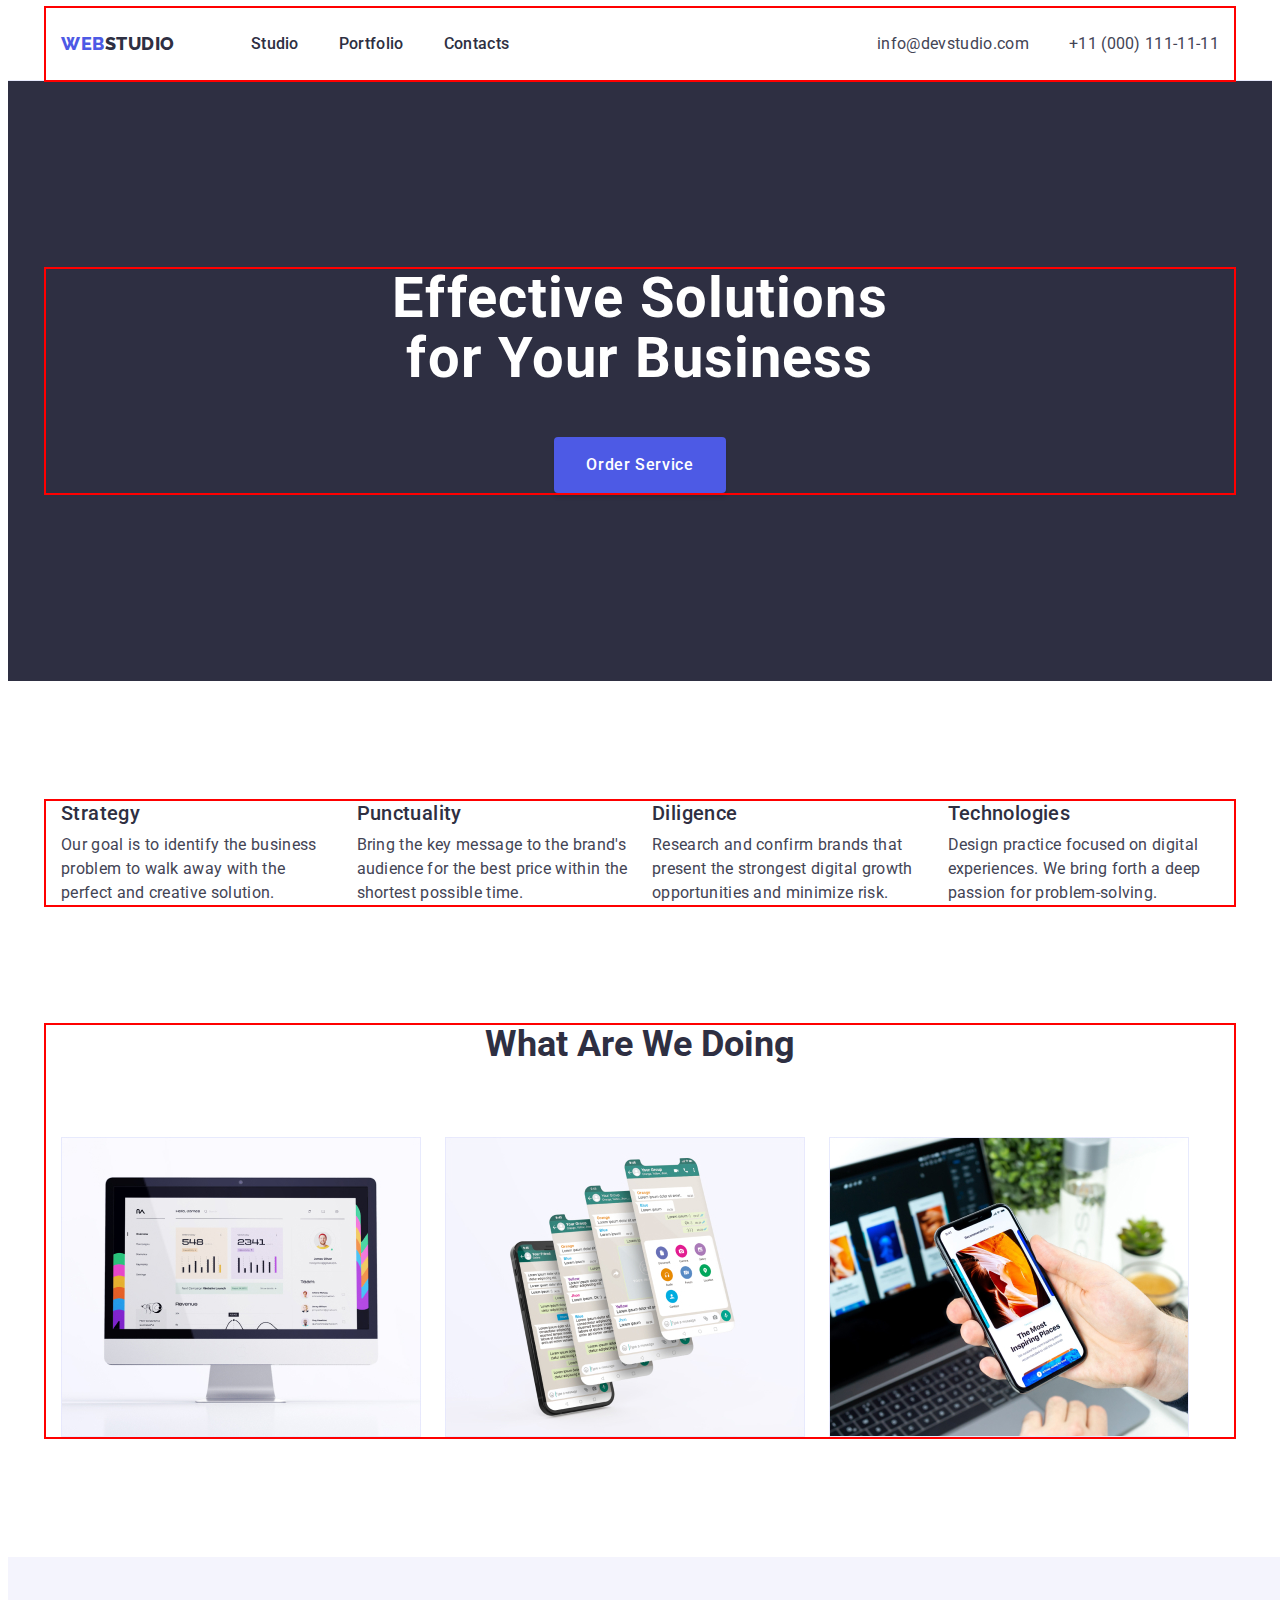
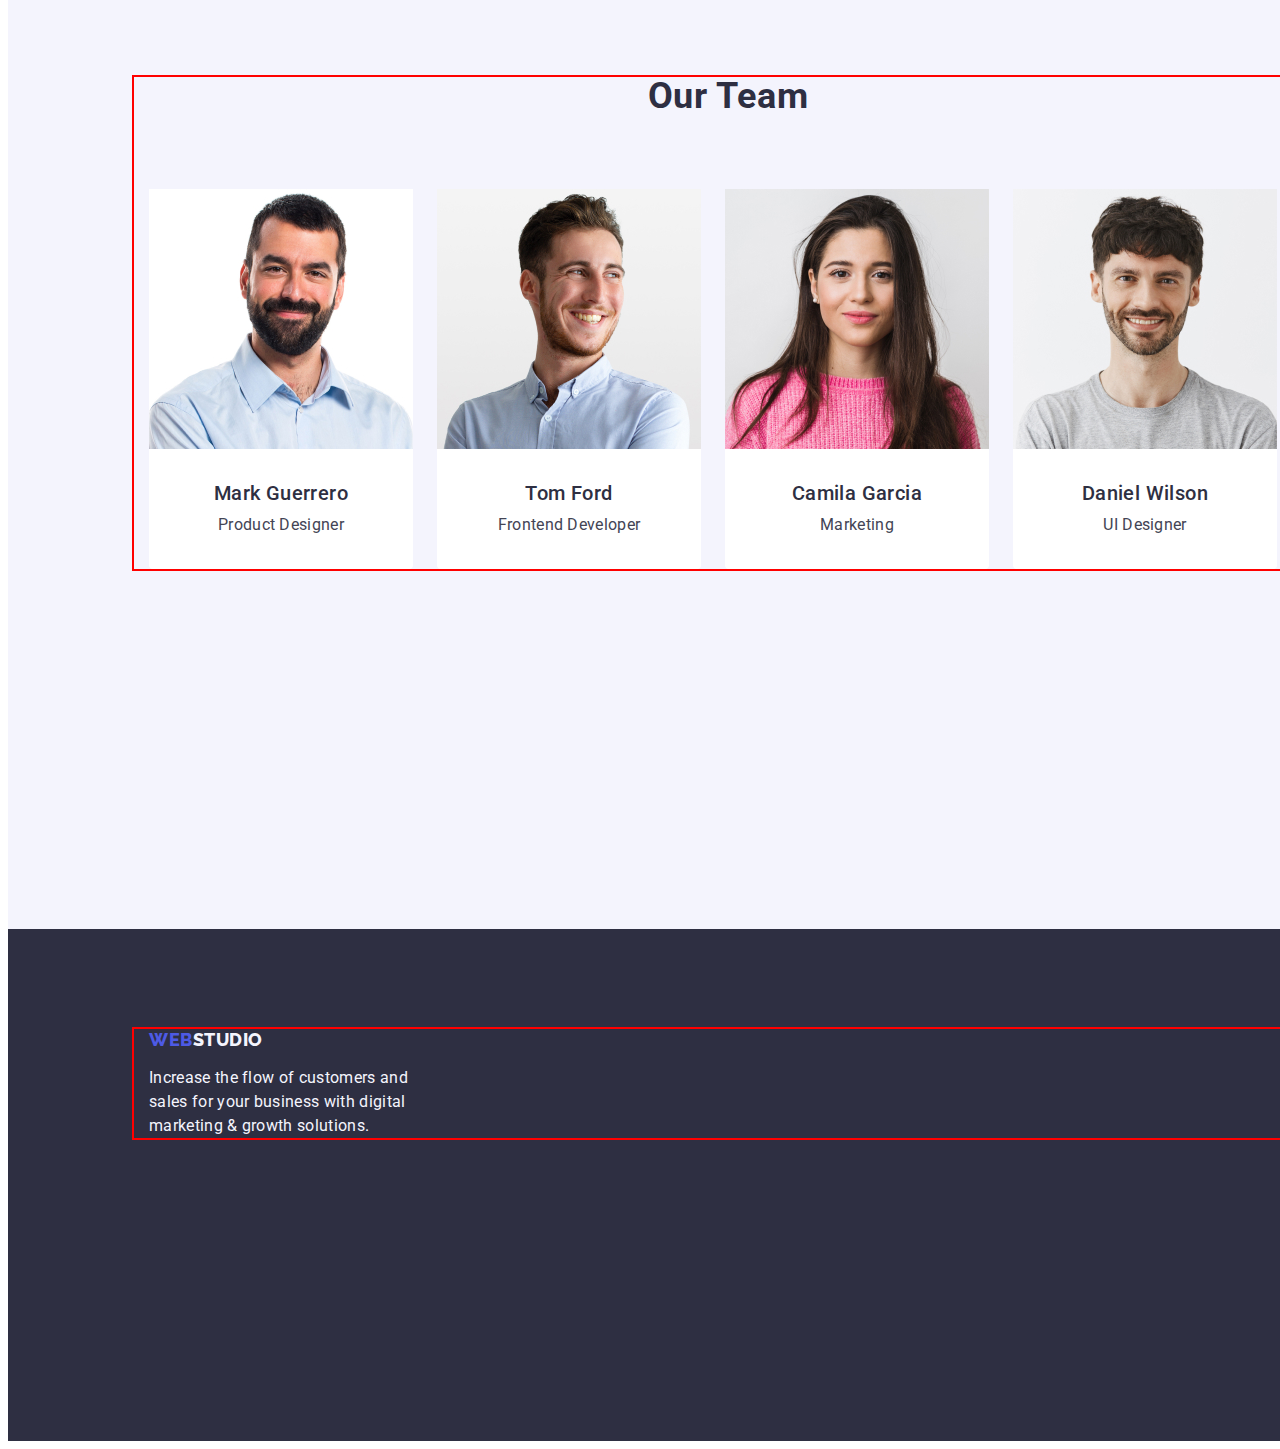
<file: index.html>
<!DOCTYPE html>
<html lang="en">

<head>
    <meta charset="UTF-8">
    <meta http-equiv="X-UA-Compatible" content="IE=edge">
    <meta name="viewport" content="width=device-width, initial-scale=1.0">
    <link rel="preconnect" href="https://fonts.googleapis.com">
    <link rel="preconnect" href="https://fonts.gstatic.com" crossorigin>
    <link href="https://fonts.googleapis.com/css2?family=Raleway:wght@800&family=Roboto:wght@400;500;700&display=swap"
        rel="stylesheet">


    <title>WebStudio</title>
    <link rel="stylesheet" href="https://cdnjs.cloudflare.com/ajax/libs/modern-normalize/2.0.0/modern-normalize.min.css"
        integrity="sha512-4xo8blKMVCiXpTaLzQSLSw3KFOVPWhm/TRtuPVc4WG6kUgjH6J03IBuG7JZPkcWMxJ5huwaBpOpnwYElP/m6wg=="
        crossorigin="anonymous" referrerpolicy="no-referrer">
    <link rel="stylesheet" href="./css/styles.css">
</head>

<body>
    <header class="header link">
        <div class="container header-container">
            <nav class="header-navigation">
                <a href="./portfolio.html" class="header-logo link">Web<span>Studio</span></a>
                <ul class="header-menu list">
                    <li class="header-menu-item">
                        <a class="header-menu-link link" href="./index.html">Studio</a>
                    </li>
                    <li class="header-menu-item">
                        <a class="header-menu-link link" href="./portfolio.html">Portfolio</a>
                    </li>
                    <li class="header-menu-item ">
                        <a class="header-menu-link link" href="">Contacts</a>
                    </li>
                </ul>
            </nav>

            <address class="header-address">
                <ul class="header-soc list">
                    <li class="header-soc-item">
                        <a href="mailto:info@devstudio.com" class="header-soc-link link">info@devstudio.com </a>
                    </li>
                    <li class="header-soc-item">
                        <a href="tel:+110001111111" class="header-soc-link link">+11 (000) 111-11-11</a>
                    </li>
                </ul>
            </address>
        </div>
    </header>


    <main>

        <!-- /*section 1*/ -->
        <section class="hero">
            <div class="container hero-container">
                <h1 class="hero-title">Effective Solutions for Your Business</h1>
                <button type="button" class="hero-btn">Order Service</button>
            </div>
        </section>


        <!-- /*section 2*/ -->
        <section class="benefits">
            <div class="container">
                <h2 class="benefits-title visually-hidden">Benefits</h2>
                <ul class="benefits-list list">
                    <li class="benefits-item">
                        <h3 class="benefits-subtitle">Strategy</h3>
                        <p class="benefits-item-text">Our goal is to identify the business
                            problem to walk away with the perfect and creative solution.</p>

                    </li>
                    <li class="benefits-item">
                        <h3 class="benefits-subtitle">Punctuality</h3>
                        <p class="benefits-item-text">Bring the key message to the brand's audience for the best
                            price
                            within the shortest possible time.</p>

                    </li>
                    <li class="benefits-item">
                        <h3 class="benefits-subtitle">Diligence</h3>
                        <p class="benefits-item-text">Research and confirm brands that present the strongest digital
                            growth
                            opportunities and minimize risk.</p>

                    </li>
                    <li class="benefits-item">
                        <h3 class="benefits-subtitle">Technologies</h3>
                        <p class="benefits-item-text">Design practice focused on digital experiences. We bring forth
                            a deep
                            passion for problem-solving.</p>

                    </li>
                </ul>
            </div>
        </section>


        <!-- /*section 3*/ -->
        <section class="products">
            <div class="container">
                <h2 class="products-title">What are we doing</h2>
                <ul class="products-title-list list">
                    <li class="products-item"><img src="./images/img1.jpg" width="360" alt="desktop computer"></li>
                    <li class="products-item"><img src="./images/img2.jpg" width="360"
                            alt="reading messages on the phone"></li>
                    <li class="products-item"><img src="./images/img3.jpg" width="360" alt="phone and laptop"></li>
                </ul>
            </div>
        </section>

        <!-- /*section 4*/ -->
        <section class="team">
            <div class="container ">
                <h2 class="team-title">Our Team</h2>
                <ul class="team-list list">
                    <li class="team-item">
                        <img src="./images/img.jpg" width="264" height="260" alt="Mark Guerrero">
                        <div class="teem-job">
                            <h3 class="team-subtitle">Mark Guerrero</h3>
                            <p class="team-item-text">Product Designer</p>
                        </div>
                    </li>
                    <li class="team-item">
                        <img src="./images/img(1).jpg" width="264" height="260" alt="Tom Ford">
                        <div class="teem-job">
                            <h3 class="team-subtitle">Tom Ford</h3>
                            <p class="team-item-text">Frontend Developer</p>
                        </div>
                    </li>
                    <li class="team-item">
                        <img src="./images/img(2).jpg" width="264" height="260" alt="Camila Garcia">
                        <div class="teem-job">
                            <h3 class="team-subtitle">Camila Garcia</h3>
                            <p class="team-item-text">Marketing</p>
                        </div>
                    </li>
                    <li class="team-item">
                        <img src="./images/img(3).jpg" width="264" height="260" alt="Daniel Wilson">
                        <div class="teem-job">
                            <h3 class="team-subtitle">Daniel Wilson</h3>
                            <p class="team-item-text">UI Designer</p>
                        </div>
                    </li>
                </ul>
            </div>
        </section>
    </main>


    <footer class="footer">
        <div class="container footer-container ">
            <a href="./index.html" class="footer-title link">Web<span class="footer-logo-span">Studio</span></a>
            <p class="footer-text">Increase the flow of customers and sales for your business with digital marketing &
                growth solutions.</p>
        </div>
    </footer>

</body>

</html>
</file>
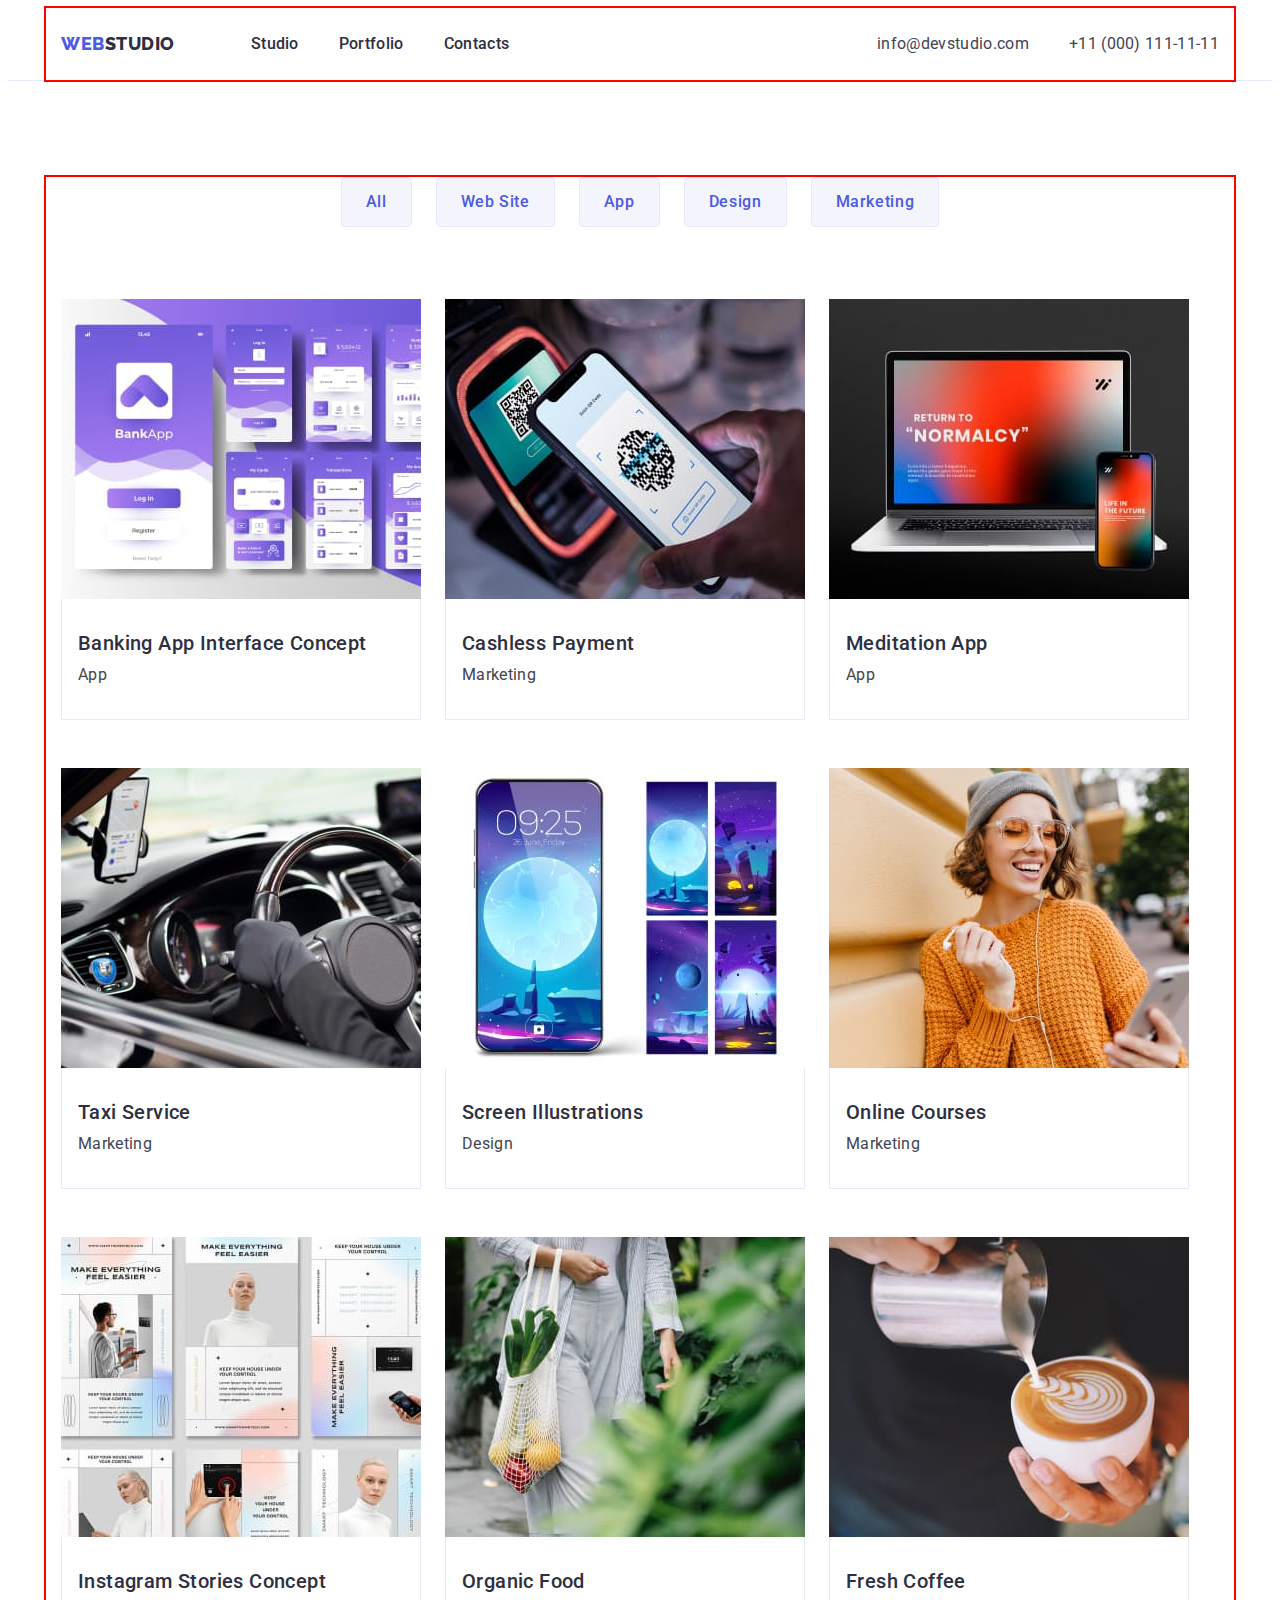
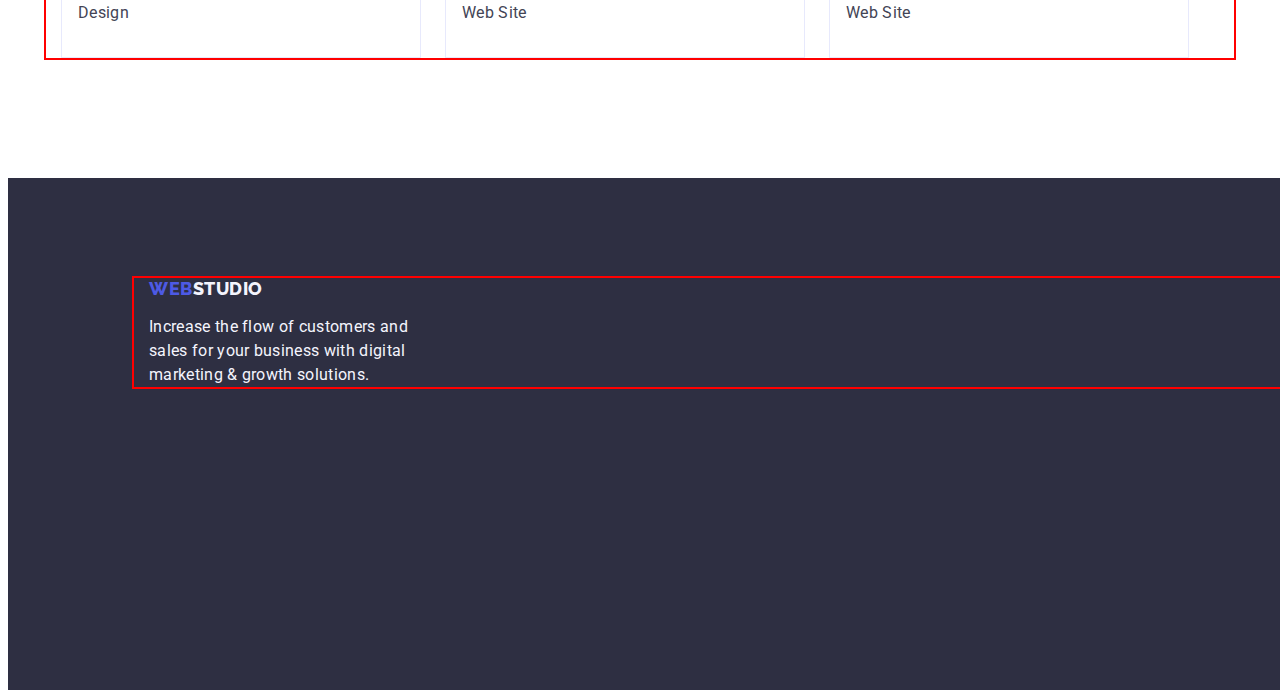
<file: portfolio.html>
<!DOCTYPE html>
<html lang="en">

<head>
    <meta charset="UTF-8">
    <meta http-equiv="X-UA-Compatible" content="IE=edge">
    <meta name="viewport" content="width=device-width, initial-scale=1.0">
    <link rel="preconnect" href="https://fonts.googleapis.com">
    <link rel="preconnect" href="https://fonts.gstatic.com" crossorigin>
    <link href="https://fonts.googleapis.com/css2?family=Raleway:wght@800&family=Roboto:wght@400;500;700&display=swap"
        rel="stylesheet">
    <link rel="stylesheet" href="https://cdnjs.cloudflare.com/ajax/libs/modern-normalize/2.0.0/modern-normalize.min.css"
        integrity="sha512-4xo8blKMVCiXpTaLzQSLSw3KFOVPWhm/TRtuPVc4WG6kUgjH6J03IBuG7JZPkcWMxJ5huwaBpOpnwYElP/m6wg=="
        crossorigin="anonymous" referrerpolicy="no-referrer">
    <link rel="stylesheet" href="./css/styles.css">

    <title>WebStudio</title>
</head>

<body>

    <header class="header link">
        <div class="container header-container">
            <nav class="header-navigation">
                <a class="header-logo link" href="./portfolio.html">Web<span class="header-logo-span">Studio</span></a>
                <ul class="header-menu list">
                    <li class="header-menu-item">
                        <a class="header-menu-link link" href="./index.html">Studio</a>
                    </li>
                    <li class="header-menu-item">
                        <a class="header-menu-link link" href="./portfolio.html">Portfolio</a>
                    </li>
                    <li class="header-menu-item ">
                        <a class="header-menu-link link" href="">Contacts</a>
                    </li>
                </ul>
            </nav>

            <address class="header-address">
                <ul class="header-soc list">
                    <li class="header-soc-item">
                        <a href="mailto:info@devstudio.com" class="header-soc-link link">info@devstudio.com </a>
                    </li>
                    <li class="header-soc-item">
                        <a href="tel:+110001111111" class="header-soc-link link">+11 (000) 111-11-11</a>
                    </li>
                </ul>
            </address>
        </div>
    </header>

    <main>

        <!-- filter -->
        <section class="filter">
            <div class="container">
                <h1 class="filter-title visually-hidden">filter</h1>
                <ul class="filter-list list">
                    <li><button type="button" class="filter-list-all">All</button></li>
                    <li>
                        <button type="button" class="filter-list-all">Web Site</button>
                    </li>
                    <li><button type="button" class="filter-list-all">App</button></li>
                    <li><button type="button" class="filter-list-all">Design</button></li>
                    <li>
                        <button type="button" class="filter-list-all">Marketing</button>
                    </li>
                </ul>


                <ul class="filter-link list">
                    <li class="filter-link-list">
                        <a href="" class="filter-link-item link">
                            <img src="./images/bankingapp.jpg" alt="Banking App Interface Concept" width="360"
                                height="300">
                            <div class="filter-addition">
                                <h2 class="filter-subtitle">Banking App Interface Concept</h2>
                                <p class="filter-text">App</p>
                            </div>
                        </a>
                    </li>
                    <li class="filter-link-list">
                        <a href="" class="filter-link-item link">
                            <img src="./images/cashlesspayment.jpg" alt="Cashless Payment" width="360" height="300">
                            <div class="filter-addition">
                                <h2 class="filter-subtitle">Cashless Payment</h2>
                                <p class="filter-text">Marketing</p>
                            </div>
                        </a>
                    </li>
                    <li class="filter-link-list">
                        <a href="" class="filter-link-item link">
                            <img src="./images/meditationapp.jpg" alt="Meditation App" width="360" height="300">
                            <div class="filter-addition">
                                <h2 class="filter-subtitle">Meditation App</h2>
                                <p class="filter-text">App</p>
                            </div>
                        </a>
                    </li>
                    <li class="filter-link-list">
                        <a href="" class="filter-link-item link">
                            <img src="./images/taxiservice.jpg" alt="Taxi Service" width="360" height="300">
                            <div class="filter-addition">
                                <h2 class="filter-subtitle">Taxi Service</h2>
                                <p class="filter-text">Marketing</p>
                            </div>
                        </a>
                    </li>
                    <li class="filter-link-list">
                        <a href="" class="filter-link-item link">
                            <img src="./images/screenillustrations.jpg" alt="Screen Illustrations" width="360"
                                height="300">
                            <div class="filter-addition">
                                <h2 class="filter-subtitle">Screen Illustrations</h2>
                                <p class="filter-text">Design</p>
                            </div>
                        </a>
                    </li>
                    <li class="filter-link-list">
                        <a href="" class="filter-link-item link">
                            <img src="./images/onlinecourses.jpg" alt="Online Courses" width="360" height="300">
                            <div class="filter-addition">
                                <h2 class="filter-subtitle">Online Courses</h2>
                                <p class="filter-text">Marketing</p>
                            </div>
                        </a>
                    </li>
                    <li class="filter-link-list">
                        <a href="" class="filter-link-item link">
                            <img src="./images/instagramstoriesconcept.jpg" alt="Instagram Stories Concept" width="360"
                                height="300">
                            <div class="filter-addition">
                                <h2 class="filter-subtitle">Instagram Stories Concept</h2>
                                <p class="filter-text">Design</p>
                            </div>
                        </a>
                    </li>
                    <li class="filter-link-list">
                        <a href="" class="filter-link-item link">
                            <img src="./images/organicfood.jpg" alt="Organic Food" width="360" height="300">
                            <div class="filter-addition">
                                <h2 class="filter-subtitle">Organic Food</h2>
                                <p class="filter-text">Web Site</p>
                            </div>
                        </a>
                    </li>
                    <li class="filter-link-list">
                        <a href="" class="filter-link-item link">
                            <img src="./images/freshcoffee.jpg" alt="Fresh Coffee" width="360" height="300">
                            <div class="filter-addition">
                                <h2 class="filter-subtitle">Fresh Coffee</h2>
                                <p class="filter-text">Web Site</p>
                            </div>
                        </a>
                    </li>
                </ul>
            </div>

        </section>

    </main>


    <footer class="footer">
        <div class="container footer-container ">
            <a href="./index.html" class="footer-title link">Web<span class="footer-logo-span">Studio</span></a>
            <p class="footer-text">Increase the flow of customers and sales for your business with digital marketing &
                growth solutions.</p>
        </div>
    </footer>
</body>

</html>
</file>
<file: css/styles.css>
:root {
    --title-color: #2e2f42;
    --main-text-color: #434455;
    --logo-color: #4d5ae5;
    --hover-color: #404bbf;
    --hero-color: #ffffff;
    --footer-text-color: #f4f4fd;
}

body {
    font-family: 'Roboto', sans-serif;
    color: var(--main-text-color);
    background-color: var(--hero-color);
}

img {
    display: block;
}

p,
h1,
h2,
h3,
h4,
h5,
h6 {
    margin-top: 0;
    margin-bottom: 0;
}

.container {
    width: 1158px;
    margin: 0 auto;
    outline: 2px solid red;
    padding: 0 15px 0 15px;
    /* background-color: var(--title-color);*/
}


ul {
    list-style-type: none;
    margin-top: 0;
    margin-bottom: 0;
    padding-left: 0;
}

.visually-hidden {
    position: absolute;
    width: 1px;
    height: 1px;
    margin: -1px;
    border: 0;
    padding: 0;
    white-space: nowrap;
    clip-path: inset(100%);
    clip: rect(0 0 0 0);
    overflow: hidden;
}


.link {
    text-decoration: none;
}

.list {
    list-style-type: none;
}

/**!HEADER*/

.header {
    border-bottom: 1px solid #e7e9fc;
}

.header-container {
    display: flex;
    align-items: center;


}

.header-logo {
    font-family: "Raleway", sans-serif;
    font-weight: 800;
    font-size: 18px;
    line-height: 1.17;
    letter-spacing: 0.03em;
    text-transform: uppercase;
    color: var(--logo-color);
    display: flex;
    align-items: center;
    margin-right: 76px
}

.header-logo:is(:hover, :focus) {
    color: var(--hover-color);
}

.header-logo span {
    color: var(--title-color);
}

.header-menu {
    display: flex;
    gap: 40px;
}

.header-menu-link {
    font-weight: 500;
    font-size: 16px;
    line-height: 1.5;
    letter-spacing: 0.02em;
    color: var(--title-color);
    padding-top: 24px;
    padding-bottom: 24px;
    display: block;
}

.header-navigation {
    display: flex;
    align-items: center;
    margin-right: auto;

}

.header-soc {
    display: flex;
    gap: 40px;
}

.header-menu-link:is(:hover, :focus) {
    color: var(--hover-color);
}

/**!ADDRESS*/
.header-address {
    font-style: normal
}


.header-soc {
    list-style: none;
}


.header-soc-link {
    font-size: 16px;
    line-height: 1.5;
    letter-spacing: 0.02em;
    color: var(--main-text-color);
}

.header-soc {
    display: flex;
}

.header-soc-link:is(:hover, :focus) {
    color: var(--hover-color);
}

/**!HERO*/

.hero {
    background-color: var(--title-color);
    max-width: 1440px;
    padding: 188px 0;
}


.hero-container {}

.hero-title {
    max-width: 496px;
    font-size: 56px;
    line-height: 1.07;
    text-align: center;
    letter-spacing: 0.02em;
    color: var(--hero-color);
    margin-left: auto;
    margin-right: auto;
    margin-bottom: 48px;
}

.hero-btn {
    /*width: 169px;
    height: 56px;*/
    padding: 16px 32px;
    font-family: "Roboto", sans-serif;
    font-weight: 500;
    font-size: 16px;
    line-height: 1.5;
    letter-spacing: 0.04em;
    cursor: pointer;
    color: var(--hero-color);
    background-color: var(--logo-color);
    border-radius: 4px;
    background: var(--iris, #4D5AE5);
    box-shadow: 0px 4px 4px 0px rgba(0, 0, 0, 0.15);
    display: block;
    align-items: flex-start;
    gap: 10px;
    margin: 0 auto;
    min-width: 169px;
    height: 56px;
    border: none;
}



.hero-btn:is(:hover, :focus) {
    background-color: var(--hover-color);

}

/**!BENEFITS*/


.benefits {
    padding: 120px 0;
}

.benefits-list {
    display: flex;
    gap: 24px;
}

.benefits-subtitle {
    font-weight: 500;
    font-size: 20px;
    line-height: 1.2;
    letter-spacing: 0.02em;
    color: var(--title-color);
    margin-bottom: 8px;
}

.benefits-item {
    width: calc((100% - 72px) / 4);

}

.benefits-item-text {
    font-size: 16px;
    line-height: 1.5;
    letter-spacing: 0.02em;
    color: var(--main-text-color);
}

/**!PRODUCTS*/

.products {
    padding-bottom: 120px;
}

.products-title {
    font-size: 36px;
    line-height: 1.11;
    text-align: center;
    text-transform: capitalize;
    color: var(--title-color);
    margin-bottom: 72px;
}

.products-title-list {
    display: flex;
    gap: 24px;
}

.products-title-list:is(:hover, :focus) {
    color: var(--hover-color);
}

/**!TEAM*/

.team {
    width: 1440px;
    height: 732px;
    background-color: var(--footer-text-color);
    padding-top: 120px;
    padding-bottom: 120px;
}

.team-title {
    font-size: 36px;
    line-height: 1.11;
    text-align: center;
    letter-spacing: 0.02em;
    text-transform: capitalize;
    color: var(--title-color);
    margin: 0 auto;
    margin-bottom: 72px;
}

.team-list {
    display: flex;
    gap: 24px;
}

.team-item {
    background-color: var(--hero-color);
    border-radius: 0px 0px 4px 4px;
}

.teem-job {
    padding: 32px 0;
}

.team-subtitle {
    font-weight: 500;
    font-size: 20px;
    line-height: 1.2;
    letter-spacing: 0.02em;
    color: var(--title-color);
    margin-bottom: 8px;
    text-align: center;
}

.team-item-text {
    font-size: 16px;
    line-height: 1.5;
    letter-spacing: 0.02em;
    color: var(--main-text-color);
    text-align: center;
}

/**!FOOTER*/

.footer {
    background-color: var(--title-color);
    height: 312px;
    width: 1440px;
    padding: 100px 0;
}

.footer-container {}

.footer-title {
    font-family: "Raleway", sans-serif;
    font-weight: 800;
    font-size: 18px;
    line-height: 1.17;
    letter-spacing: 0.03em;
    text-transform: uppercase;
    color: var(--logo-color);
    text-decoration: none;
    display: inline-block;
    margin-bottom: 16px;
}

.footer-title {}


.footer-title:is(:hover, :focus) {
    color: #1d2050;
}

.footer-title {
    color: var(--logo-color);
}

.footer-logo-span {
    color: var(--footer-text-color);
}


.footer-text {
    line-height: 1.5;
    letter-spacing: 0.02em;
    color: var(--footer-text-color);
    display: flex;
    max-width: 264px;

}

/**! PORTFOLIO */

/**!FILTER*/

.filter {
    padding-top: 96px;
    padding-bottom: 120px;
}

.filter-list {
    font-weight: 500;
    font-size: 16px;
    line-height: 1.5;
    color: var(--logo-color);
    list-style: none;
    display: flex;
    gap: 24px;
    margin-bottom: 72px;
    justify-content: center;
}

.filter-list-all {
    font-family: "Roboto", sans-serif;
    font-weight: 500;
    font-size: 16px;
    line-height: 1.5;
    letter-spacing: 0.04em;
    color: var(--logo-color);
    background-color: var(--footer-text-color);
    cursor: pointer;
    display: flex;
    padding: 12px 24px;
    border: 1px solid #e7e9fc;
    border-radius: 4px;
}

.filter-list-all:hover {
    color: var(--hero-color);
    background-color: var(--hover-color);
    border: 1px solid transparent;
}

.filter-list-all:focus {
    color: var(--hero-color);
    background-color: var(--hover-color);
    border: 1px solid transparent;
}

.filter-link {
    display: flex;
    flex-wrap: wrap;
    gap: 24px;
    row-gap: 48px;
}

.filter-link-list {}

.filter-link-item {
    text-decoration: none;
}

.filter-addition {
    padding: 32px 16px;
    border: 1px solid #e7e9fc;
    border-top: none;
}

.filter-subtitle {
    font-weight: 500;
    font-size: 20px;
    line-height: 1.2;
    letter-spacing: 0.02em;
    color: var(--title-color);
    margin-bottom: 8px
}

.filter-text {
    font-size: 16px;
    line-height: 1.5;
    letter-spacing: 0.02em;
    color: var(--main-text-color);
}
</file>
